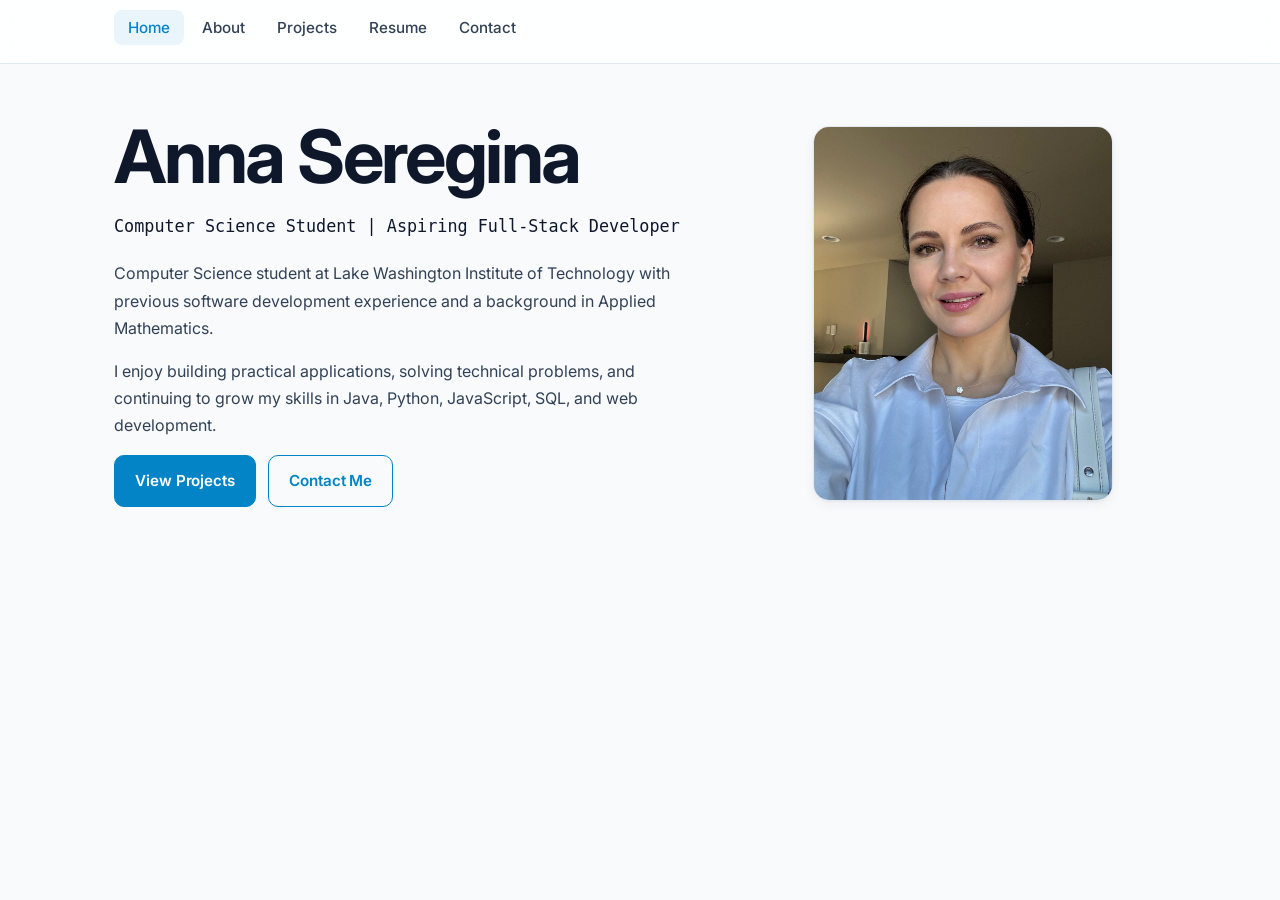
<file: index.html>
<!DOCTYPE html>
<html lang="en">
<head>
    <meta charset="UTF-8">
    <meta name="viewport" content="width=device-width, initial-scale=1.0">
    <meta name="theme-color" content="#ffffff">
    <link rel="icon" href="data:image/svg+xml,%3Csvg xmlns='http://www.w3.org/2000/svg' viewBox='0 0 32 32'%3E%3Crect width='32' height='32' rx='8' fill='%230284c7'/%3E%3Ctext x='50%25' y='58%25' font-family='ui-monospace,monospace' font-size='18' font-weight='700' fill='%23ffffff' text-anchor='middle'%3EA%3C/text%3E%3C/svg%3E">
    <link rel="preconnect" href="https://fonts.googleapis.com">
    <link rel="preconnect" href="https://fonts.gstatic.com" crossorigin>
    <link rel="stylesheet" href="https://fonts.googleapis.com/css2?family=Inter:wght@400;500;600;700&display=swap">
    <link rel="stylesheet" href="css/style.css">
    <script src="js/script.js" defer></script>
    <title>Anna Seregina | Portfolio</title>
</head>
<body>
    <header class="site-nav">
        <div class="site-nav__inner">
            <button type="button" class="nav-toggle" aria-label="Toggle navigation" aria-expanded="false" aria-controls="primary-nav-list">Menu</button>
            <nav aria-label="Primary">
                <ul id="primary-nav-list" class="site-nav__links">
                    <li><a href="index.html">Home</a></li>
                    <li><a href="about.html">About</a></li>
                    <li><a href="projects.html">Projects</a></li>
                    <li><a href="resume.html">Resume</a></li>
                    <li><a href="contact.html">Contact</a></li>
                </ul>
            </nav>
        </div>
    </header>

    <main id="main-content" class="site-main">
        <section class="hero" aria-labelledby="hero-title">
            <div class="hero__content">
                <h1 id="hero-title" class="hero__title">Anna Seregina</h1>
                <p class="hero__role">Computer Science Student | Aspiring Full-Stack Developer</p>
                <p>
                    Computer Science student at Lake Washington Institute of Technology
                    with previous software development experience and a background in
                    Applied Mathematics.
                </p>
                <p>
                    I enjoy building practical applications, solving technical problems,
                    and continuing to grow my skills in Java, Python, JavaScript,
                    SQL, and web development.
                </p>

                <div class="btn-row">
                    <a href="projects.html" class="btn btn--primary">View Projects</a>
                    <a href="contact.html" class="btn btn--secondary">Contact Me</a>
                </div>
            </div>

            <div class="hero__media">
                <img class="hero__photo" src="images/photo.jpeg" alt="Anna Seregina profile photo" loading="eager">
            </div>
        </section>
    </main>
</body>
</html>
</file>
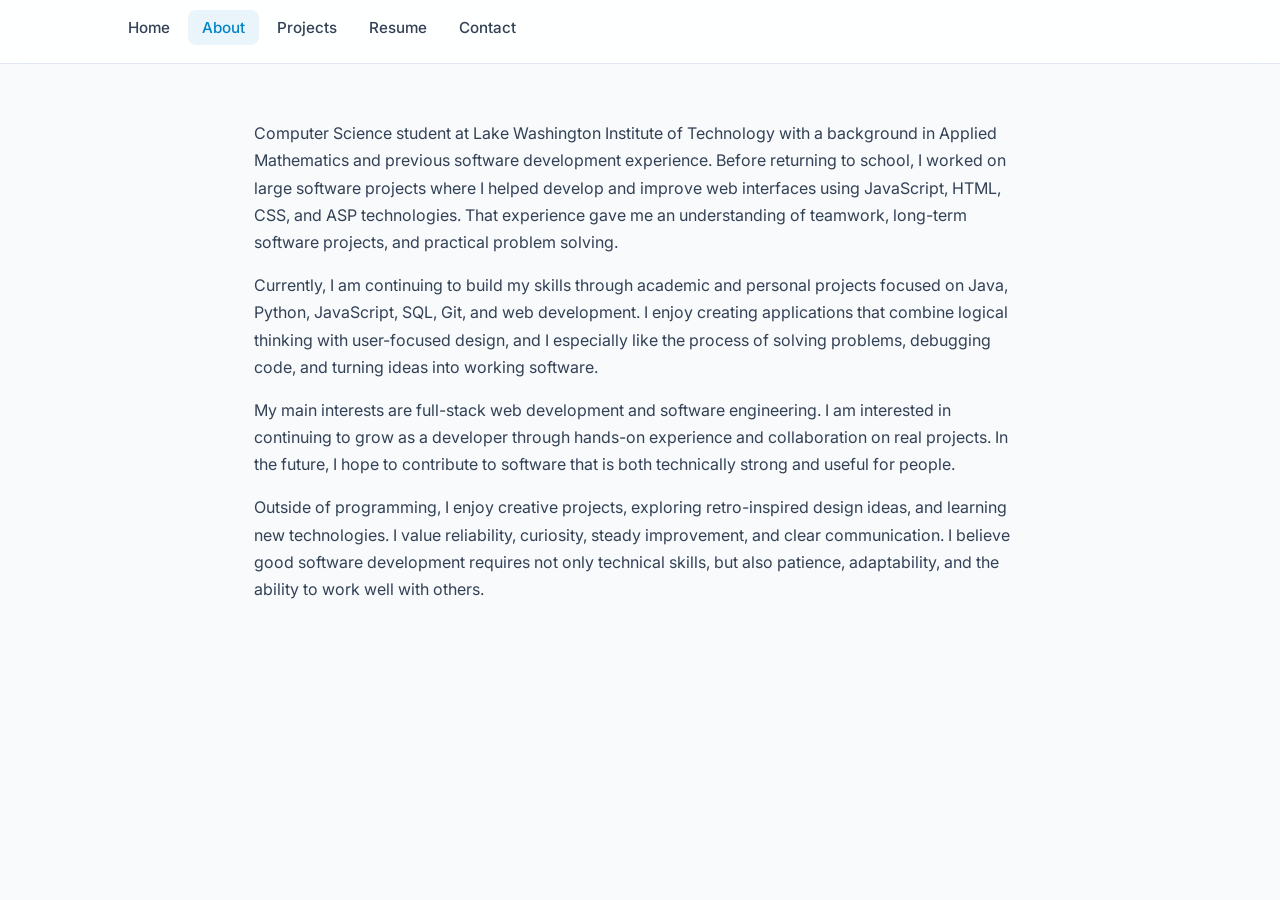
<file: about.html>
<!DOCTYPE html>
<html lang="en">
<head>
    <meta charset="UTF-8">
    <meta name="viewport" content="width=device-width, initial-scale=1.0">
    <meta name="theme-color" content="#ffffff">
    <link rel="icon" href="data:image/svg+xml,%3Csvg xmlns='http://www.w3.org/2000/svg' viewBox='0 0 32 32'%3E%3Crect width='32' height='32' rx='8' fill='%230284c7'/%3E%3Ctext x='50%25' y='58%25' font-family='ui-monospace,monospace' font-size='18' font-weight='700' fill='%23ffffff' text-anchor='middle'%3EA%3C/text%3E%3C/svg%3E">
    <link rel="preconnect" href="https://fonts.googleapis.com">
    <link rel="preconnect" href="https://fonts.gstatic.com" crossorigin>
    <link rel="stylesheet" href="https://fonts.googleapis.com/css2?family=Inter:wght@400;500;600;700&display=swap">
    <link rel="stylesheet" href="css/style.css">
    <script src="js/script.js" defer></script>
    <title>About | Anna Seregina</title>
</head>
<body>
    <header class="site-nav">
        <div class="site-nav__inner">
            <button type="button" class="nav-toggle" aria-label="Toggle navigation" aria-expanded="false" aria-controls="primary-nav-list">Menu</button>
            <nav aria-label="Primary">
                <ul id="primary-nav-list" class="site-nav__links">
                    <li><a href="index.html">Home</a></li>
                    <li><a href="about.html">About</a></li>
                    <li><a href="projects.html">Projects</a></li>
                    <li><a href="resume.html">Resume</a></li>
                    <li><a href="contact.html">Contact</a></li>
                </ul>
            </nav>
        </div>
    </header>

    <main id="main-content" class="site-main site-main--narrow">
        <p>
            Computer Science student at Lake Washington Institute of Technology with a background in Applied Mathematics and previous software development experience. Before returning to school, I worked on large software projects where I helped develop and improve web interfaces using JavaScript, HTML, CSS, and ASP technologies. That experience gave me an understanding of teamwork, long-term software projects, and practical problem solving.
        </p>
        <p>
            Currently, I am continuing to build my skills through academic and personal projects focused on Java, Python, JavaScript, SQL, Git, and web development. I enjoy creating applications that combine logical thinking with user-focused design, and I especially like the process of solving problems, debugging code, and turning ideas into working software.
        </p>
        <p>
            My main interests are full-stack web development and software engineering. I am interested in continuing to grow as a developer through hands-on experience and collaboration on real projects. In the future, I hope to contribute to software that is both technically strong and useful for people.
        </p>
        <p>
            Outside of programming, I enjoy creative projects, exploring retro-inspired design ideas, and learning new technologies. I value reliability, curiosity, steady improvement, and clear communication. I believe good software development requires not only technical skills, but also patience, adaptability, and the ability to work well with others.
        </p>
    </main>
</body>
</html>
</file>
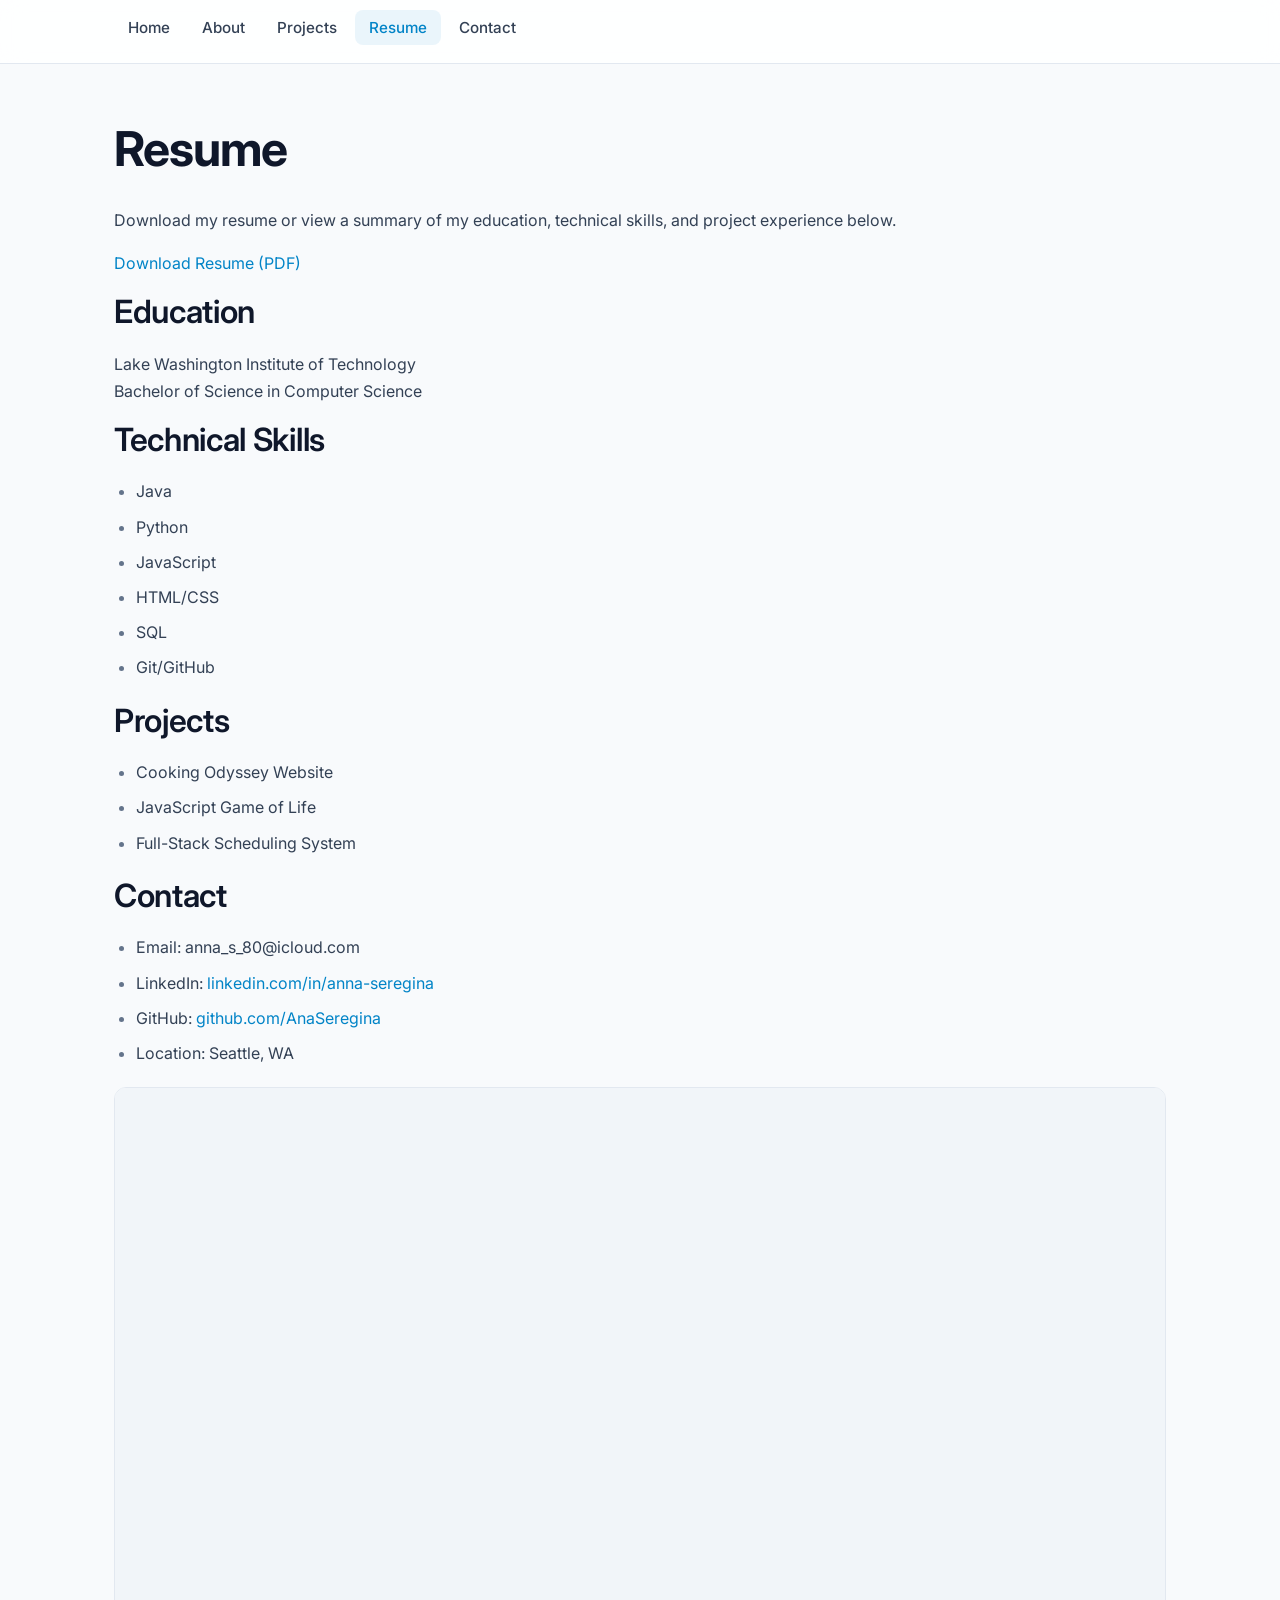
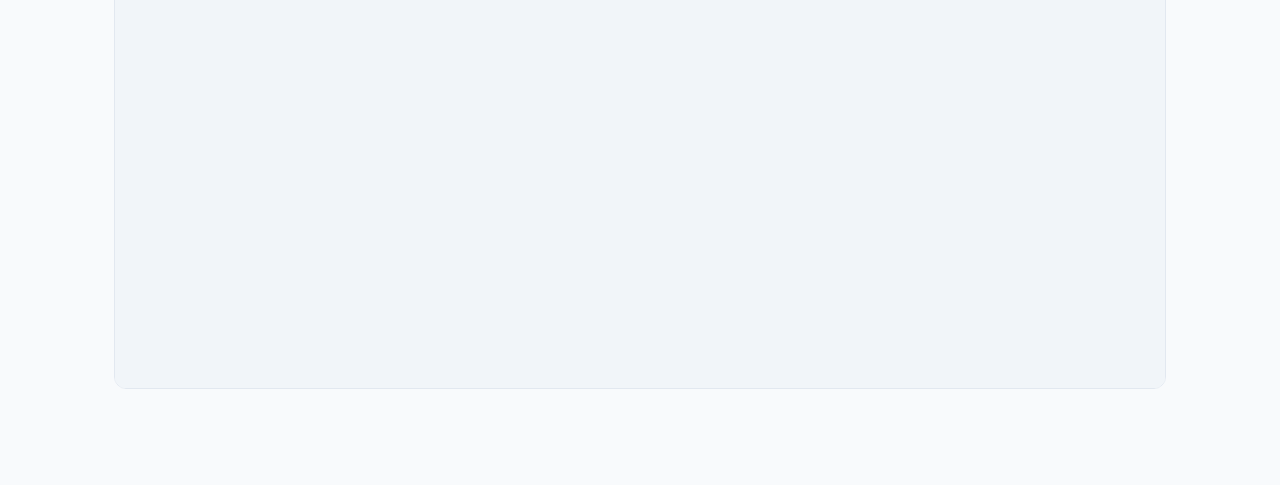
<file: resume.html>
<!DOCTYPE html>
<html lang="en">
<head>
    <meta charset="UTF-8">
    <meta name="viewport" content="width=device-width, initial-scale=1.0">
    <meta name="theme-color" content="#ffffff">
    <link rel="icon" href="data:image/svg+xml,%3Csvg xmlns='http://www.w3.org/2000/svg' viewBox='0 0 32 32'%3E%3Crect width='32' height='32' rx='8' fill='%230284c7'/%3E%3Ctext x='50%25' y='58%25' font-family='ui-monospace,monospace' font-size='18' font-weight='700' fill='%23ffffff' text-anchor='middle'%3EA%3C/text%3E%3C/svg%3E">
    <link rel="preconnect" href="https://fonts.googleapis.com">
    <link rel="preconnect" href="https://fonts.gstatic.com" crossorigin>
    <link rel="stylesheet" href="https://fonts.googleapis.com/css2?family=Inter:wght@400;500;600;700&display=swap">
    <link rel="stylesheet" href="css/style.css">
    <script src="js/script.js" defer></script>
    <title>Resume | Anna Seregina</title>
</head>
<body>
    <header class="site-nav">
        <div class="site-nav__inner">
            <button type="button" class="nav-toggle" aria-label="Toggle navigation" aria-expanded="false" aria-controls="primary-nav-list">Menu</button>
            <nav aria-label="Primary">
                <ul id="primary-nav-list" class="site-nav__links">
                    <li><a href="index.html">Home</a></li>
                    <li><a href="about.html">About</a></li>
                    <li><a href="projects.html">Projects</a></li>
                    <li><a href="resume.html">Resume</a></li>
                    <li><a href="contact.html">Contact</a></li>
                </ul>
            </nav>
        </div>
    </header>

    <main id="main-content" class="site-main">
        <h1>Resume</h1>

        <p>
            Download my resume or view a summary of my education,
            technical skills, and project experience below.
        </p>

        <p>
            <a href="docs/anna-seregina-resume.pdf" target="_blank" rel="noopener">
                Download Resume (PDF)
            </a>
        </p>

        <h2>Education</h2>

        <p>
            Lake Washington Institute of Technology<br>
            Bachelor of Science in Computer Science
        </p>

        <h2>Technical Skills</h2>

        <ul>
            <li>Java</li>
            <li>Python</li>
            <li>JavaScript</li>
            <li>HTML/CSS</li>
            <li>SQL</li>
            <li>Git/GitHub</li>
        </ul>

        <h2>Projects</h2>

        <ul>
            <li>Cooking Odyssey Website</li>
            <li>JavaScript Game of Life</li>
            <li>Full-Stack Scheduling System</li>
        </ul>

        <h2>Contact</h2>

        <ul>
            <li>Email: anna_s_80@icloud.com</li>
            <li>
                LinkedIn: <a href="https://linkedin.com/in/anna-seregina/" target="_blank" rel="noopener">linkedin.com/in/anna-seregina</a>
            </li>
            <li>
                GitHub: <a href="https://github.com/AnaSeregina" target="_blank" rel="noopener">github.com/AnaSeregina</a>
            </li>
            <li>Location: Seattle, WA</li>
        </ul>

        <div class="resume-preview">
            <iframe class="resume-iframe" title="Anna Seregina Resume" src="docs/anna-seregina-resume.pdf"></iframe>
        </div>
    </main>
</body>
</html>
</file>
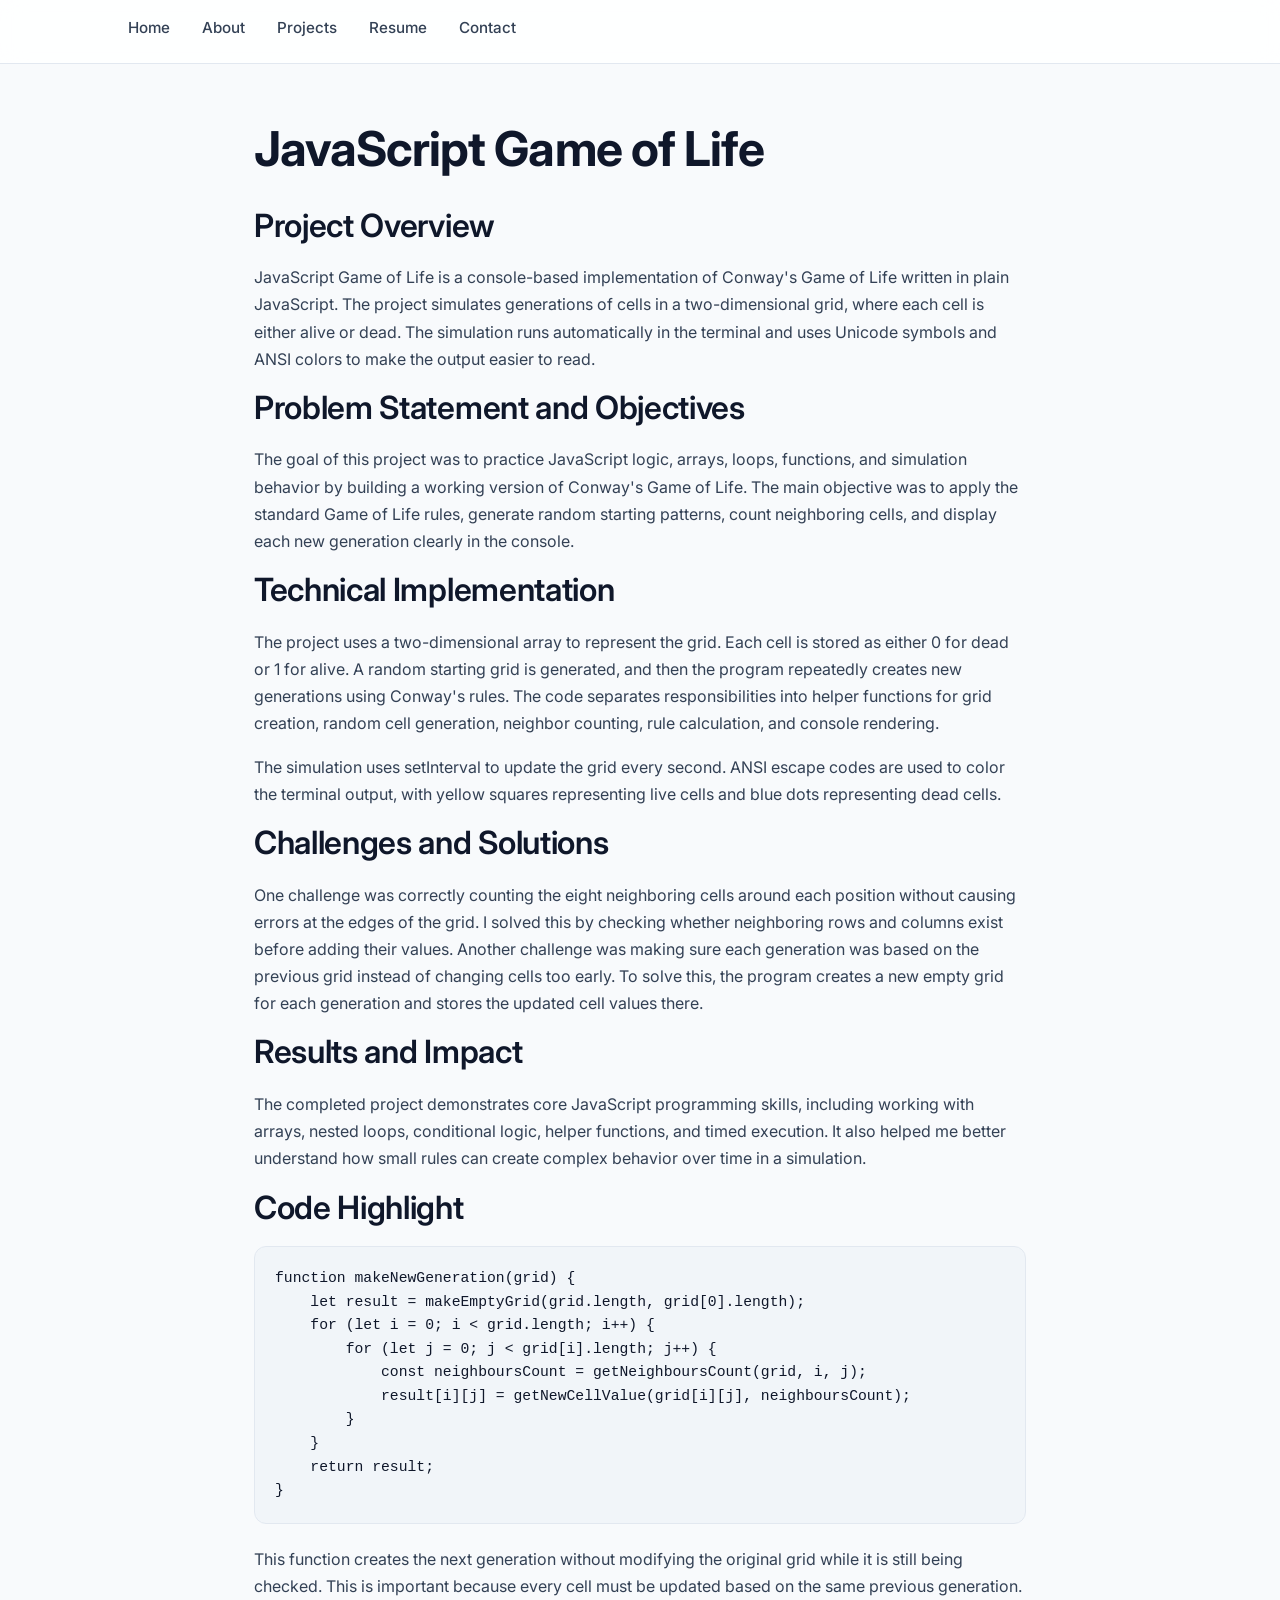
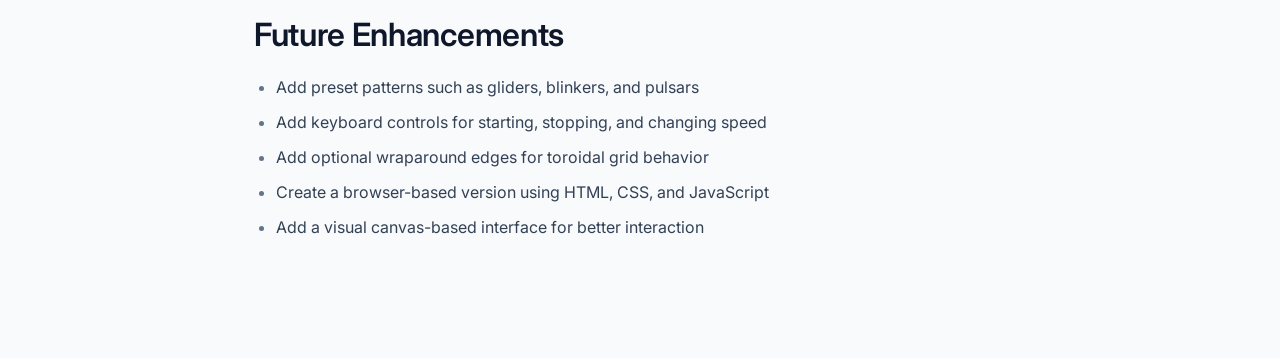
<file: projects/game-of-life.html>
<!DOCTYPE html>
<html lang="en">
<head>
    <meta charset="UTF-8">
    <meta name="viewport" content="width=device-width, initial-scale=1.0">
    <meta name="theme-color" content="#ffffff">
    <link rel="icon" href="data:image/svg+xml,%3Csvg xmlns='http://www.w3.org/2000/svg' viewBox='0 0 32 32'%3E%3Crect width='32' height='32' rx='8' fill='%230284c7'/%3E%3Ctext x='50%25' y='58%25' font-family='ui-monospace,monospace' font-size='18' font-weight='700' fill='%23ffffff' text-anchor='middle'%3EA%3C/text%3E%3C/svg%3E">
    <link rel="preconnect" href="https://fonts.googleapis.com">
    <link rel="preconnect" href="https://fonts.gstatic.com" crossorigin>
    <link rel="stylesheet" href="https://fonts.googleapis.com/css2?family=Inter:wght@400;500;600;700&display=swap">
    <link rel="stylesheet" href="../css/style.css">
    <script src="../js/script.js" defer></script>
    <title>JavaScript Game of Life | Anna Seregina</title>
</head>
<body>
    <header class="site-nav">
        <div class="site-nav__inner">
            <button type="button" class="nav-toggle" aria-label="Toggle navigation" aria-expanded="false" aria-controls="primary-nav-list">Menu</button>
            <nav aria-label="Primary">
                <ul id="primary-nav-list" class="site-nav__links">
                    <li><a href="../index.html">Home</a></li>
                    <li><a href="../about.html">About</a></li>
                    <li><a href="../projects.html">Projects</a></li>
                    <li><a href="../resume.html">Resume</a></li>
                    <li><a href="../contact.html">Contact</a></li>
                </ul>
            </nav>
        </div>
    </header>

    <main id="main-content" class="site-main site-main--narrow">
        <h1>JavaScript Game of Life</h1>

        <h2>Project Overview</h2>
        <p>
            JavaScript Game of Life is a console-based implementation of Conway's
            Game of Life written in plain JavaScript. The project simulates generations
            of cells in a two-dimensional grid, where each cell is either alive or dead.
            The simulation runs automatically in the terminal and uses Unicode symbols
            and ANSI colors to make the output easier to read.
        </p>
        <h2>Problem Statement and Objectives</h2>
        <p>
            The goal of this project was to practice JavaScript logic, arrays, loops,
            functions, and simulation behavior by building a working version of
            Conway's Game of Life. The main objective was to apply the standard Game
            of Life rules, generate random starting patterns, count neighboring cells,
            and display each new generation clearly in the console.
        </p>
        <h2>Technical Implementation</h2>
        <p>
            The project uses a two-dimensional array to represent the grid. Each cell
            is stored as either 0 for dead or 1 for alive. A random starting grid is
            generated, and then the program repeatedly creates new generations using
            Conway's rules. The code separates responsibilities into helper functions
            for grid creation, random cell generation, neighbor counting, rule
            calculation, and console rendering.
        </p>
        <p>
            The simulation uses setInterval to update the grid every second. ANSI
            escape codes are used to color the terminal output, with yellow squares
            representing live cells and blue dots representing dead cells.
        </p>
        <h2>Challenges and Solutions</h2>
        <p>
            One challenge was correctly counting the eight neighboring cells around
            each position without causing errors at the edges of the grid. I solved
            this by checking whether neighboring rows and columns exist before adding
            their values. Another challenge was making sure each generation was based
            on the previous grid instead of changing cells too early. To solve this,
            the program creates a new empty grid for each generation and stores the
            updated cell values there.
        </p>
        <h2>Results and Impact</h2>
        <p>
            The completed project demonstrates core JavaScript programming skills,
            including working with arrays, nested loops, conditional logic, helper
            functions, and timed execution. It also helped me better understand how
            small rules can create complex behavior over time in a simulation.
        </p>
        <h2>Code Highlight</h2>
<pre><code>function makeNewGeneration(grid) {
    let result = makeEmptyGrid(grid.length, grid[0].length);
    for (let i = 0; i &lt; grid.length; i++) {
        for (let j = 0; j &lt; grid[i].length; j++) {
            const neighboursCount = getNeighboursCount(grid, i, j);
            result[i][j] = getNewCellValue(grid[i][j], neighboursCount);
        }
    }
    return result;
}
</code></pre>
        <p>
            This function creates the next generation without modifying the original
            grid while it is still being checked. This is important because every cell
            must be updated based on the same previous generation.
        </p>
        <h2>Future Enhancements</h2>
        <ul>
            <li>Add preset patterns such as gliders, blinkers, and pulsars</li>
            <li>Add keyboard controls for starting, stopping, and changing speed</li>
            <li>Add optional wraparound edges for toroidal grid behavior</li>
            <li>Create a browser-based version using HTML, CSS, and JavaScript</li>
            <li>Add a visual canvas-based interface for better interaction</li>
        </ul>
    </main>
</body>
</html>
</file>
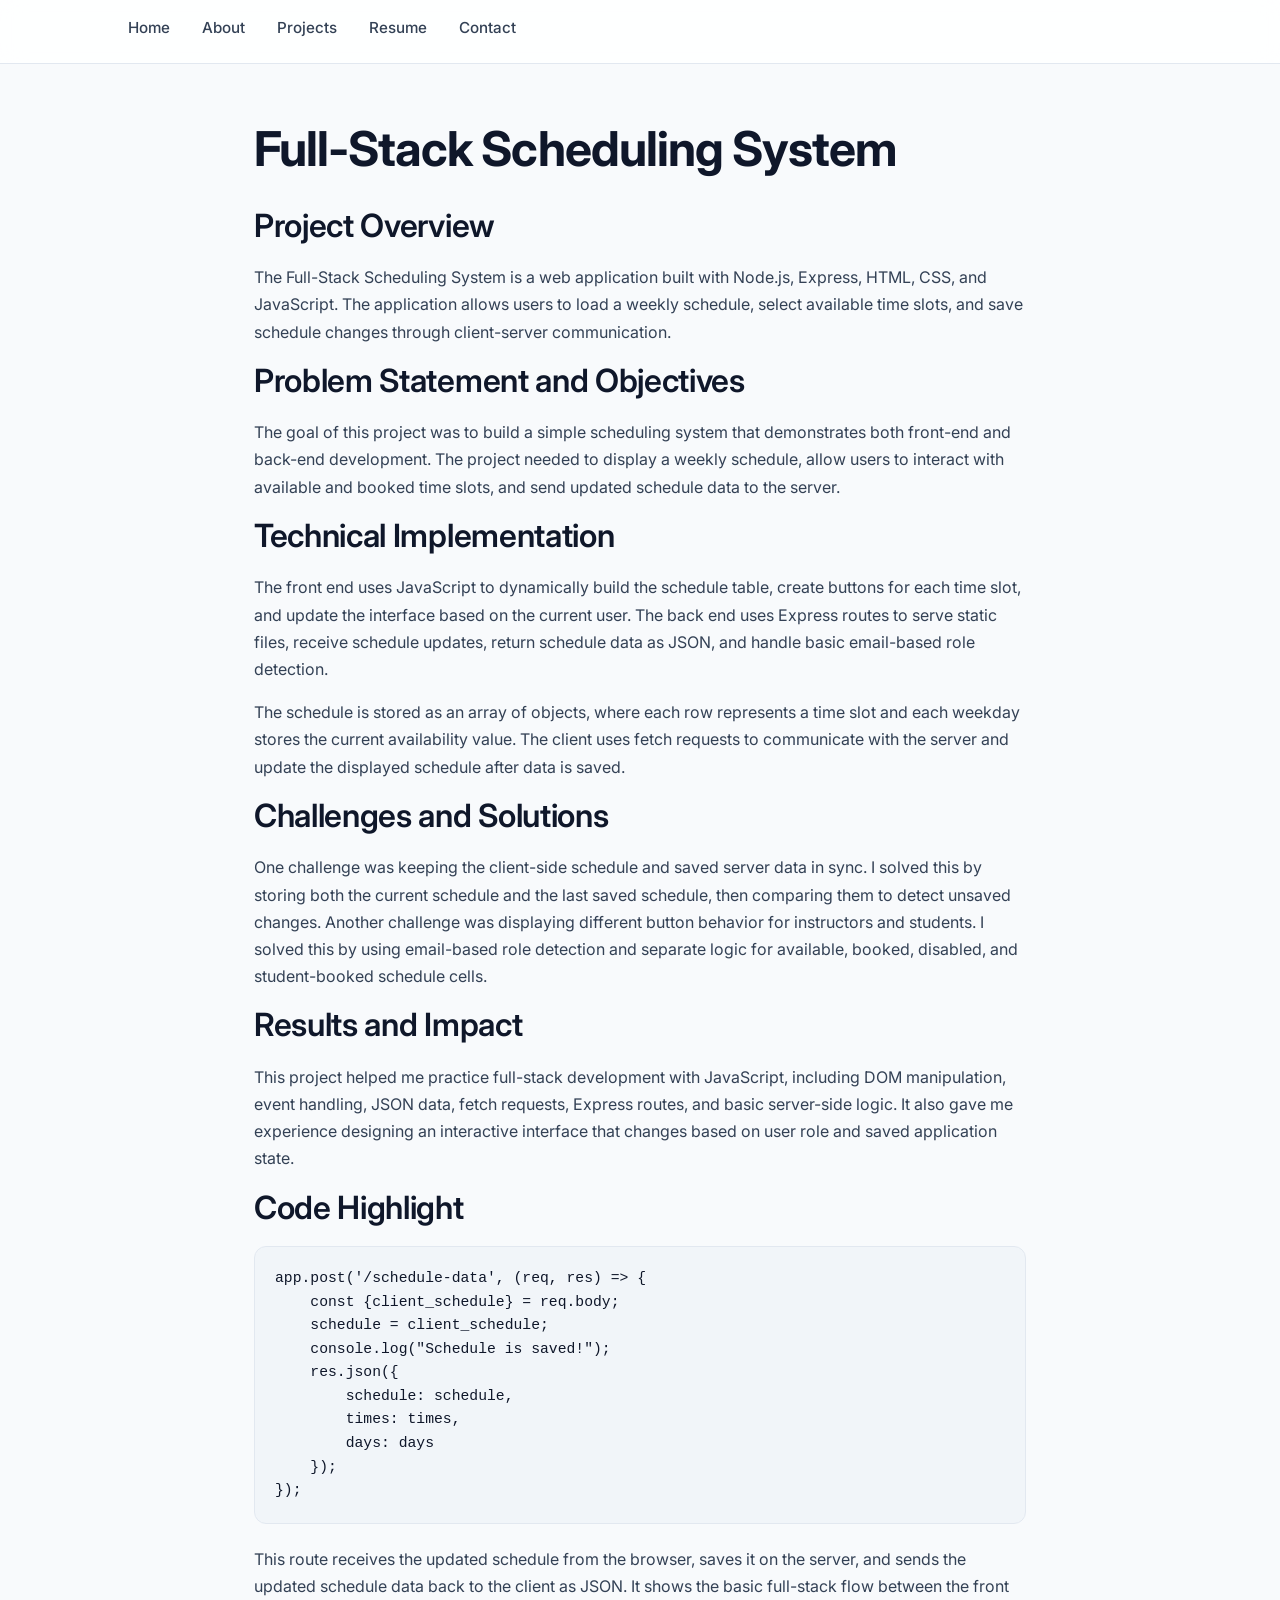
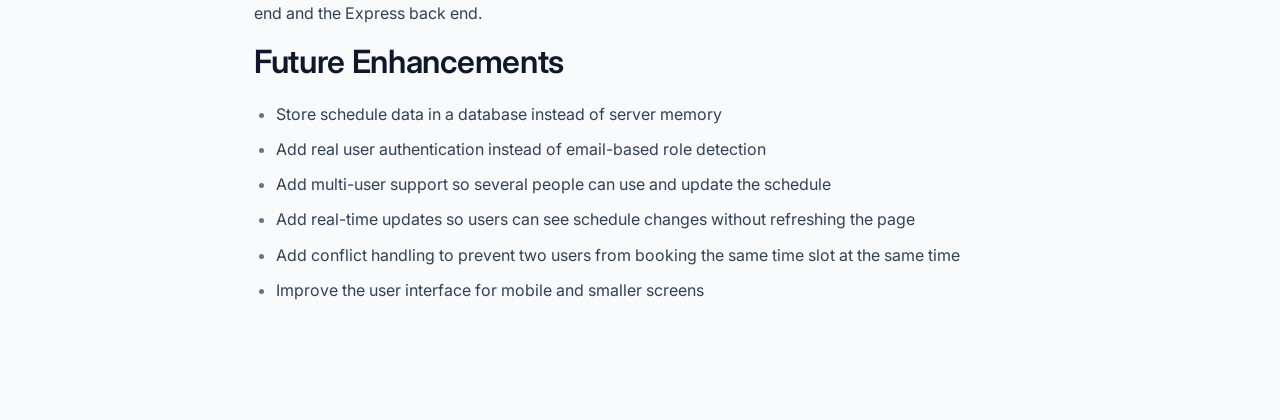
<file: projects/scheduling-system.html>
<!DOCTYPE html>
<html lang="en">
<head>
    <meta charset="UTF-8">
    <meta name="viewport" content="width=device-width, initial-scale=1.0">
    <meta name="theme-color" content="#ffffff">
    <link rel="icon" href="data:image/svg+xml,%3Csvg xmlns='http://www.w3.org/2000/svg' viewBox='0 0 32 32'%3E%3Crect width='32' height='32' rx='8' fill='%230284c7'/%3E%3Ctext x='50%25' y='58%25' font-family='ui-monospace,monospace' font-size='18' font-weight='700' fill='%23ffffff' text-anchor='middle'%3EA%3C/text%3E%3C/svg%3E">
    <link rel="preconnect" href="https://fonts.googleapis.com">
    <link rel="preconnect" href="https://fonts.gstatic.com" crossorigin>
    <link rel="stylesheet" href="https://fonts.googleapis.com/css2?family=Inter:wght@400;500;600;700&display=swap">
    <link rel="stylesheet" href="../css/style.css">
    <script src="../js/script.js" defer></script>
    <title>Full-Stack Scheduling System | Anna Seregina</title>
</head>
<body>
    <header class="site-nav">
        <div class="site-nav__inner">
            <button type="button" class="nav-toggle" aria-label="Toggle navigation" aria-expanded="false" aria-controls="primary-nav-list">Menu</button>
            <nav aria-label="Primary">
                <ul id="primary-nav-list" class="site-nav__links">
                    <li><a href="../index.html">Home</a></li>
                    <li><a href="../about.html">About</a></li>
                    <li><a href="../projects.html">Projects</a></li>
                    <li><a href="../resume.html">Resume</a></li>
                    <li><a href="../contact.html">Contact</a></li>
                </ul>
            </nav>
        </div>
    </header>

    <main id="main-content" class="site-main site-main--narrow">
        <h1>Full-Stack Scheduling System</h1>

        <h2>Project Overview</h2>
        <p>
            The Full-Stack Scheduling System is a web application built with
            Node.js, Express, HTML, CSS, and JavaScript. The application allows users
            to load a weekly schedule, select available time slots, and save schedule
            changes through client-server communication.
        </p>
        <h2>Problem Statement and Objectives</h2>
        <p>
            The goal of this project was to build a simple scheduling system that
            demonstrates both front-end and back-end development. The project needed
            to display a weekly schedule, allow users to interact with available and
            booked time slots, and send updated schedule data to the server.
        </p>
        <h2>Technical Implementation</h2>
        <p>
            The front end uses JavaScript to dynamically build the schedule table,
            create buttons for each time slot, and update the interface based on the
            current user. The back end uses Express routes to serve static files,
            receive schedule updates, return schedule data as JSON, and handle basic
            email-based role detection.
        </p>
        <p>
            The schedule is stored as an array of objects, where each row represents
            a time slot and each weekday stores the current availability value. The
            client uses fetch requests to communicate with the server and update the
            displayed schedule after data is saved.
        </p>
        <h2>Challenges and Solutions</h2>
        <p>
            One challenge was keeping the client-side schedule and saved server data
            in sync. I solved this by storing both the current schedule and the last
            saved schedule, then comparing them to detect unsaved changes. Another
            challenge was displaying different button behavior for instructors and
            students. I solved this by using email-based role detection and separate
            logic for available, booked, disabled, and student-booked schedule cells.
        </p>
        <h2>Results and Impact</h2>
        <p>
            This project helped me practice full-stack development with JavaScript,
            including DOM manipulation, event handling, JSON data, fetch requests,
            Express routes, and basic server-side logic. It also gave me experience
            designing an interactive interface that changes based on user role and
            saved application state.
        </p>
        <h2>Code Highlight</h2>
<pre><code>app.post('/schedule-data', (req, res) =&gt; {
    const {client_schedule} = req.body;
    schedule = client_schedule;
    console.log("Schedule is saved!");
    res.json({
        schedule: schedule,
        times: times,
        days: days
    });
});
</code></pre>
        <p>
            This route receives the updated schedule from the browser, saves it on
            the server, and sends the updated schedule data back to the client as JSON.
            It shows the basic full-stack flow between the front end and the Express
            back end.
        </p>
        <h2>Future Enhancements</h2>
        <ul>
            <li>Store schedule data in a database instead of server memory</li>
            <li>Add real user authentication instead of email-based role detection</li>
            <li>Add multi-user support so several people can use and update the schedule</li>
            <li>Add real-time updates so users can see schedule changes without refreshing the page</li>
            <li>Add conflict handling to prevent two users from booking the same time slot at the same time</li>
            <li>Improve the user interface for mobile and smaller screens</li>
        </ul>
    </main>
</body>
</html>
</file>
<file: css/style.css>
/* ============================================================
   Anna Seregina — Portfolio
   Dark modern UI per design-chatgpt.md
   ============================================================ */

:root {
    /* Light palette — day mode */
    --bg-primary: #f8fafc;
    --bg-secondary: #f1f5f9;
    --bg-card: #ffffff;
    --bg-code: #f1f5f9;
    --text-primary: #0f172a;
    --text-secondary: #334155;
    --text-muted: #64748b;
    --accent: #0284c7;
    --accent-hover: #0369a1;
    --accent-soft: rgba(2, 132, 199, 0.08);
    --accent-glow: rgba(2, 132, 199, 0.22);
    --border: #e2e8f0;
    --border-soft: #f1f5f9;
    --code-text: #0f172a;

    /* Radii */
    --radius-sm: 8px;
    --radius-md: 12px;
    --radius-lg: 16px;

    /* Shadows — subtle for light mode */
    --shadow-card: 0 1px 2px rgba(15, 23, 42, 0.04), 0 4px 12px rgba(15, 23, 42, 0.05);
    --shadow-hover: 0 2px 6px rgba(15, 23, 42, 0.06), 0 14px 32px rgba(15, 23, 42, 0.09);

    /* Motion */
    --transition: 0.2s ease;

    /* Layout */
    --container: 1100px;
    --container-narrow: 820px;

    /* Vertical rhythm — single section spacing token */
    --space-section: clamp(56px, 6vw + 1rem, 88px);
}

/* ----------------------------------------------------------
   Utilities
   ---------------------------------------------------------- */
.visually-hidden {
    position: absolute;
    width: 1px;
    height: 1px;
    margin: -1px;
    padding: 0;
    border: 0;
    overflow: hidden;
    clip: rect(0 0 0 0);
    white-space: nowrap;
}

/* ----------------------------------------------------------
   Base
   ---------------------------------------------------------- */
*,
*::before,
*::after {
    box-sizing: border-box;
}

html {
    scroll-behavior: smooth;
    scroll-padding-top: 80px;
}

body {
    margin: 0;
    background-color: var(--bg-primary);
    color: var(--text-secondary);
    font-family: 'Inter', Arial, sans-serif;
    font-size: 1rem;
    line-height: 1.7;
    -webkit-font-smoothing: antialiased;
    -moz-osx-font-smoothing: grayscale;
    min-height: 100vh;
}

img {
    max-width: 100%;
    height: auto;
    display: block;
}

a {
    color: var(--accent);
    text-decoration: none;
    transition: color var(--transition);
}

a:hover {
    color: var(--accent-hover);
}

a:focus-visible,
button:focus-visible {
    outline: 2px solid var(--accent);
    outline-offset: 3px;
    border-radius: 4px;
}

/* ----------------------------------------------------------
   Typography
   ---------------------------------------------------------- */
h1,
h2,
h3,
h4 {
    color: var(--text-primary);
    line-height: 1.2;
    margin: 0 0 0.6em;
    letter-spacing: -0.01em;
}

h1 {
    font-size: clamp(2rem, 3vw + 1rem, 3rem);
    font-weight: 700;
    letter-spacing: -0.02em;
}

h2 {
    font-size: clamp(1.5rem, 1.5vw + 1rem, 2rem);
    font-weight: 600;
}

h3 {
    font-size: 1.4rem;
    font-weight: 600;
}

p {
    margin: 0 0 1em;
    color: var(--text-secondary);
}

p:last-child {
    margin-bottom: 0;
}

strong {
    color: var(--text-primary);
    font-weight: 600;
}

code,
pre {
    font-family: ui-monospace, 'SF Mono', SFMono-Regular, Menlo, Consolas, monospace;
    font-size: 0.92rem;
}

:not(pre) > code {
    background: var(--bg-code);
    color: var(--code-text);
    padding: 0.15em 0.45em;
    border-radius: 6px;
    border: 1px solid var(--border);
    font-size: 0.88em;
    overflow-wrap: anywhere;
}

pre {
    background: var(--bg-code);
    color: var(--code-text);
    border: 1px solid var(--border);
    border-radius: var(--radius-md);
    padding: 20px;
    overflow-x: auto;
    line-height: 1.6;
    margin: 1.25em 0 1.5em;
}

pre code {
    background: none;
    border: none;
    padding: 0;
    color: inherit;
    font-size: inherit;
}

/* Code block with language label */
.code-block {
    position: relative;
    margin: 1.25em 0 1.5em;
}

.code-block__lang {
    position: absolute;
    top: 10px;
    right: 14px;
    color: var(--text-muted);
    font-size: 0.7rem;
    font-weight: 600;
    letter-spacing: 0.18em;
    text-transform: uppercase;
    font-family: ui-monospace, monospace;
    background: var(--bg-card);
    padding: 2px 8px;
    border-radius: 6px;
    border: 1px solid var(--border-soft);
}

ul,
ol {
    margin: 0 0 1.25em;
    padding-left: 1.4em;
    color: var(--text-secondary);
}

li {
    margin-bottom: 0.5em;
}

li::marker {
    color: var(--text-muted);
}

/* ----------------------------------------------------------
   Layout
   ---------------------------------------------------------- */
.site-main {
    max-width: var(--container);
    margin: 0 auto;
    padding: 56px 24px 96px;
}

.site-main--narrow {
    max-width: var(--container-narrow);
}

section {
    margin: var(--space-section) 0;
}

section:first-of-type {
    margin-top: 0;
}

.section-eyebrow {
    display: inline-block;
    color: var(--accent);
    font-size: 0.78rem;
    font-weight: 600;
    text-transform: uppercase;
    letter-spacing: 0.18em;
    margin-bottom: 12px;
    font-family: ui-monospace, monospace;
}

.lead {
    font-size: 1.1rem;
    color: var(--text-secondary);
    max-width: 60ch;
}

/* ----------------------------------------------------------
   Navigation
   ---------------------------------------------------------- */
.site-nav {
    position: sticky;
    top: 0;
    z-index: 50;
    background: rgba(255, 255, 255, 0.85);
    backdrop-filter: saturate(160%) blur(12px);
    -webkit-backdrop-filter: saturate(160%) blur(12px);
    border-bottom: 1px solid var(--border);
}

.site-nav__inner {
    max-width: var(--container);
    margin: 0 auto;
    padding: 14px 24px;
    display: flex;
    align-items: center;
    justify-content: space-between;
    gap: 24px;
}

.site-nav__brand {
    color: var(--text-primary);
    font-weight: 700;
    font-size: 1rem;
    letter-spacing: -0.01em;
    font-family: ui-monospace, monospace;
}

.site-nav__brand .accent {
    color: var(--accent);
}

.site-nav__links {
    display: flex;
    gap: 4px;
    align-items: center;
    list-style: none;
    margin: 0;
    padding: 0;
}

.site-nav__links a {
    color: var(--text-secondary);
    padding: 8px 14px;
    border-radius: 8px;
    font-size: 0.95rem;
    font-weight: 500;
    transition: color var(--transition), background-color var(--transition);
}

.site-nav__links a:hover {
    color: var(--text-primary);
    background: var(--accent-soft);
}

.site-nav__links a.is-active {
    color: var(--accent);
    background: var(--accent-soft);
}

.nav-toggle {
    display: none;
    background: transparent;
    border: 1px solid var(--border);
    color: var(--text-primary);
    padding: 10px 14px;
    min-height: 44px;
    min-width: 44px;
    border-radius: 8px;
    cursor: pointer;
    font-size: 0.95rem;
    font-weight: 500;
    line-height: 1;
    font-family: inherit;
}

/* ----------------------------------------------------------
   Buttons
   ---------------------------------------------------------- */
.btn {
    display: inline-flex;
    align-items: center;
    justify-content: center;
    gap: 8px;
    border-radius: 10px;
    padding: 12px 20px;
    min-height: 44px;
    font-size: 0.95rem;
    font-weight: 600;
    font-family: inherit;
    cursor: pointer;
    border: 1px solid transparent;
    transition: background-color var(--transition), color var(--transition),
        border-color var(--transition), box-shadow var(--transition);
    text-decoration: none;
    letter-spacing: -0.005em;
}

.btn--primary {
    background: var(--accent);
    color: #ffffff;
    border-color: var(--accent);
}

.btn--primary:hover {
    background: var(--accent-hover);
    color: #ffffff;
    border-color: var(--accent-hover);
    box-shadow: 0 0 0 4px var(--accent-soft);
}

.btn--secondary {
    background: transparent;
    color: var(--accent);
    border-color: var(--accent);
}

.btn--secondary:hover {
    background: var(--accent-soft);
    color: var(--accent);
}

.btn--ghost {
    background: var(--bg-card);
    color: var(--text-primary);
    border-color: var(--border);
}

.btn--ghost:hover {
    border-color: var(--accent);
    color: var(--accent);
}

.btn--sm {
    padding: 8px 14px;
    min-height: 36px;
    font-size: 0.88rem;
}

.btn-row {
    display: flex;
    flex-wrap: wrap;
    gap: 12px;
    margin-top: 8px;
}

/* ----------------------------------------------------------
   Hero
   ---------------------------------------------------------- */
.hero {
    display: grid;
    grid-template-columns: 1.45fr 1fr;
    gap: 56px;
    align-items: center;
    margin: 32px 0 var(--space-section);
}

.hero__meta {
    display: inline-flex;
    align-items: center;
    gap: 10px;
    color: var(--text-muted);
    font-size: 0.82rem;
    font-family: ui-monospace, monospace;
    margin: 0 0 24px;
}

.hero__status-dot {
    display: inline-block;
    width: 8px;
    height: 8px;
    border-radius: 50%;
    background: #4ade80;
    box-shadow: 0 0 8px rgba(74, 222, 128, 0.5);
    flex-shrink: 0;
}

.hero__title {
    font-size: clamp(2.6rem, 6vw + 0.5rem, 4.6rem);
    font-weight: 700;
    color: var(--text-primary);
    margin: 0 0 18px;
    line-height: 1;
    letter-spacing: -0.035em;
}

.hero__role {
    font-size: 1.05rem;
    color: var(--text-primary);
    font-weight: 500;
    margin: 0 0 20px;
    font-family: ui-monospace, monospace;
}

.hero__role .caret {
    display: inline-block;
    width: 9px;
    height: 1.05em;
    background: var(--accent);
    vertical-align: -2px;
    margin-left: 2px;
    animation: blink 1.1s steps(2, start) infinite;
}

@keyframes blink {
    to { visibility: hidden; }
}

.hero__intro {
    color: var(--text-secondary);
    font-size: 1.02rem;
    max-width: 54ch;
    margin: 0 0 20px;
}

.hero__media {
    display: flex;
    justify-content: center;
}

.hero__photo {
    width: min(100%, 300px);
    aspect-ratio: 4 / 5;
    object-fit: cover;
    border-radius: var(--radius-lg);
    border: 1px solid var(--border);
    box-shadow: var(--shadow-card);
}

.hero__facts {
    margin: 32px 0 0;
    padding: 0;
    list-style: none;
    display: grid;
    grid-template-columns: repeat(3, minmax(0, 1fr));
    gap: 16px;
    border-top: 1px solid var(--border-soft);
    padding-top: 24px;
}

.hero__facts dt {
    font-size: 0.72rem;
    text-transform: uppercase;
    letter-spacing: 0.16em;
    color: var(--text-muted);
    margin: 0 0 4px;
    font-family: ui-monospace, monospace;
}

.hero__facts dd {
    font-size: 0.95rem;
    color: var(--text-primary);
    margin: 0;
    font-weight: 500;
}

/* ----------------------------------------------------------
   Skills strip
   ---------------------------------------------------------- */
.skills-strip {
    display: flex;
    flex-wrap: wrap;
    gap: 8px;
    margin-top: 28px;
    list-style: none;
    padding: 0;
}

.tag {
    display: inline-flex;
    align-items: center;
    background: var(--bg-secondary);
    color: var(--text-secondary);
    border: 1px solid var(--border);
    padding: 5px 11px;
    border-radius: 6px;
    font-size: 0.85rem;
    font-weight: 500;
    line-height: 1.4;
}

.tag--accent {
    color: var(--accent);
    border-color: rgba(56, 189, 248, 0.45);
    background: var(--accent-soft);
}

/* ----------------------------------------------------------
   Cards & Grids
   ---------------------------------------------------------- */
.card {
    background: var(--bg-card);
    border: 1px solid var(--border);
    border-radius: var(--radius-lg);
    padding: 28px;
    box-shadow: var(--shadow-card);
}

.grid {
    display: grid;
    gap: 24px;
}

.grid--2 {
    grid-template-columns: repeat(2, minmax(0, 1fr));
}

.grid--projects {
    grid-template-columns: repeat(auto-fit, minmax(320px, 1fr));
    gap: 28px;
}

/* ----------------------------------------------------------
   Project Cards
   ---------------------------------------------------------- */
.project-card {
    display: flex;
    flex-direction: column;
    background: var(--bg-card);
    border: 1px solid var(--border);
    border-radius: var(--radius-lg);
    overflow: hidden;
    box-shadow: var(--shadow-card);
    transition: transform var(--transition), border-color var(--transition),
        box-shadow var(--transition);
    position: relative;
}

.project-card:hover {
    transform: translateY(-2px);
    border-color: rgba(56, 189, 248, 0.4);
    box-shadow: var(--shadow-hover);
}

.project-card:focus-within {
    border-color: var(--accent);
}

.project-card__media {
    position: relative;
    background: var(--bg-secondary);
    aspect-ratio: 16 / 9;
    overflow: hidden;
    border-bottom: 1px solid var(--border);
    display: block;
}

.project-card__media img {
    width: 100%;
    height: 100%;
    object-fit: cover;
    transition: transform 0.4s ease;
}

.project-card:hover .project-card__media img {
    transform: scale(1.03);
}

.project-card__body {
    padding: 24px;
    display: flex;
    flex-direction: column;
    flex-grow: 1;
    gap: 14px;
}

.project-card__title {
    font-size: 1.4rem;
    color: var(--text-primary);
    margin: 0;
    font-weight: 600;
    letter-spacing: -0.01em;
}

.project-card__title a {
    color: inherit;
}

.project-card__title a::after {
    /* Stretched-link: whole card becomes clickable while preserving footer links */
    content: "";
    position: absolute;
    inset: 0;
    z-index: 1;
}

.project-card__title a:hover {
    color: var(--accent);
}

.project-card__desc {
    color: var(--text-secondary);
    font-size: 0.97rem;
    line-height: 1.65;
    margin: 0;
}

.project-card__role {
    color: var(--text-secondary);
    font-size: 0.92rem;
    margin: 0;
}

.project-card__role strong {
    color: var(--text-primary);
}

.project-card__tags {
    display: flex;
    flex-wrap: wrap;
    gap: 6px;
    list-style: none;
    margin: 0;
    padding: 0;
}

.project-card__footer {
    display: flex;
    align-items: center;
    justify-content: space-between;
    gap: 12px;
    margin-top: auto;
    padding-top: 16px;
    border-top: 1px solid var(--border-soft);
    position: relative;
    z-index: 2;
}

.link-arrow {
    display: inline-flex;
    align-items: center;
    gap: 6px;
    color: var(--accent);
    font-weight: 600;
    font-size: 0.92rem;
    padding: 6px 0;
    min-height: 36px;
}

.link-arrow::after {
    content: "→";
    transition: transform var(--transition);
}

.link-arrow:hover::after {
    transform: translateX(3px);
}

.icon-link {
    color: var(--text-muted);
    font-size: 0.9rem;
    font-weight: 500;
    transition: color var(--transition);
    padding: 6px 0;
    min-height: 36px;
    display: inline-flex;
    align-items: center;
}

.icon-link:hover {
    color: var(--accent);
}

.project-card__links {
    display: inline-flex;
    align-items: center;
    gap: 16px;
    flex-wrap: wrap;
    justify-content: flex-end;
}

.project-links {
    margin: 0 0 28px;
}

/* ----------------------------------------------------------
   Page Header (sub-pages)
   ---------------------------------------------------------- */
.page-header {
    margin: 0 0 48px;
    padding-bottom: 28px;
    border-bottom: 1px solid var(--border-soft);
}

.page-header h1 {
    margin: 0 0 14px;
    font-size: clamp(2.2rem, 3.5vw + 1rem, 2.9rem);
}

.page-header p {
    color: var(--text-secondary);
    max-width: 65ch;
    margin: 0;
    font-size: 1.05rem;
}

/* ----------------------------------------------------------
   Project Detail Pages
   ---------------------------------------------------------- */
.project-detail {
    display: flex;
    flex-direction: column;
    gap: var(--space-section);
}

.project-detail section {
    margin: 0;
}

.project-detail h2 {
    color: var(--text-primary);
    margin: 0 0 16px;
    font-size: 1.6rem;
}

.project-detail .section-eyebrow {
    margin-bottom: 6px;
}

.project-meta {
    display: flex;
    flex-wrap: wrap;
    gap: 8px;
    margin: 18px 0 0;
    list-style: none;
    padding: 0;
}

.project-detail__back {
    display: inline-flex;
    align-items: center;
    gap: 6px;
    color: var(--text-muted);
    font-size: 0.9rem;
    margin-bottom: 28px;
    font-weight: 500;
    padding: 6px 0;
}

.project-detail__back::before {
    content: "←";
    transition: transform var(--transition);
    display: inline-block;
}

.project-detail__back:hover {
    color: var(--accent);
}

.project-detail__back:hover::before {
    transform: translateX(-3px);
}

.project-detail__links {
    display: flex;
    flex-wrap: wrap;
    gap: 12px;
    margin-top: 20px;
}

/* ----------------------------------------------------------
   About Page
   ---------------------------------------------------------- */
.about-grid {
    display: grid;
    grid-template-columns: 280px 1fr;
    gap: 56px;
    align-items: start;
}

.about-grid__media img {
    width: 100%;
    border-radius: var(--radius-lg);
    border: 1px solid var(--border);
    box-shadow: var(--shadow-card);
}

.about-grid__body p {
    font-size: 1.02rem;
}

.about-grid__body p + p {
    margin-top: 1em;
}

/* ----------------------------------------------------------
   Resume Page
   ---------------------------------------------------------- */
.resume-actions {
    display: flex;
    flex-wrap: wrap;
    gap: 12px;
    margin: 20px 0 8px;
}

.resume-summary {
    display: grid;
    grid-template-columns: repeat(auto-fit, minmax(240px, 1fr));
    gap: 20px;
}

.resume-summary__card h3 {
    margin: 0 0 14px;
    font-size: 0.82rem;
    color: var(--accent);
    text-transform: uppercase;
    letter-spacing: 0.14em;
    font-weight: 600;
    font-family: ui-monospace, monospace;
}

.resume-summary__card ul {
    margin: 0;
    padding-left: 1.2em;
}

.resume-summary__card p {
    color: var(--text-secondary);
}

.resume-preview {
    background: var(--bg-card);
    border: 1px solid var(--border);
    border-radius: var(--radius-md);
    overflow: hidden;
}

.resume-preview__chrome {
    display: flex;
    align-items: center;
    gap: 8px;
    padding: 12px 16px;
    background: var(--bg-secondary);
    border-bottom: 1px solid var(--border-soft);
    color: var(--text-muted);
    font-size: 0.82rem;
    font-family: ui-monospace, monospace;
}

.resume-preview__dot {
    width: 10px;
    height: 10px;
    border-radius: 50%;
    background: var(--border);
    display: inline-block;
}

.resume-preview__name {
    margin-left: 8px;
}

.resume-iframe {
    width: 100%;
    height: 900px;
    border: none;
    background: var(--bg-secondary);
    display: block;
}

.resume-fallback {
    display: none;
    padding: 32px;
    color: var(--text-secondary);
    text-align: center;
}

/* ----------------------------------------------------------
   Contact Page
   ---------------------------------------------------------- */
.contact-grid {
    display: grid;
    grid-template-columns: repeat(auto-fit, minmax(240px, 1fr));
    gap: 20px;
    margin-top: 32px;
}

.contact-card {
    background: var(--bg-card);
    border: 1px solid var(--border);
    border-radius: var(--radius-lg);
    padding: 24px;
    display: flex;
    flex-direction: column;
    gap: 8px;
    transition: transform var(--transition), border-color var(--transition),
        box-shadow var(--transition);
}

.contact-card:hover {
    transform: translateY(-2px);
    border-color: rgba(56, 189, 248, 0.4);
    box-shadow: var(--shadow-hover);
}

.contact-card__label {
    color: var(--text-muted);
    font-size: 0.74rem;
    text-transform: uppercase;
    letter-spacing: 0.16em;
    font-weight: 600;
    font-family: ui-monospace, monospace;
}

.contact-card__value {
    color: var(--text-primary);
    font-size: 1.02rem;
    font-weight: 500;
    overflow-wrap: anywhere;
    word-break: break-word;
}

.contact-card a.contact-card__value {
    color: var(--accent);
}

.contact-card a.contact-card__value:hover {
    color: var(--accent-hover);
}

/* ----------------------------------------------------------
   Footer
   ---------------------------------------------------------- */
.site-footer {
    border-top: 1px solid var(--border-soft);
    padding: 28px 24px;
    color: var(--text-muted);
    font-size: 0.85rem;
    text-align: center;
}

.site-footer a {
    color: var(--text-secondary);
}

.site-footer a:hover {
    color: var(--accent);
}

/* ----------------------------------------------------------
   Animations
   ---------------------------------------------------------- */
@keyframes fadeUp {
    from {
        opacity: 0;
        transform: translateY(10px);
    }
    to {
        opacity: 1;
        transform: translateY(0);
    }
}

.site-main > * {
    animation: fadeUp 0.45s ease both;
}

.site-main > *:nth-child(1) { animation-delay: 0s; }
.site-main > *:nth-child(2) { animation-delay: 0.06s; }
.site-main > *:nth-child(3) { animation-delay: 0.12s; }
.site-main > *:nth-child(4) { animation-delay: 0.18s; }
.site-main > *:nth-child(5) { animation-delay: 0.24s; }
.site-main > *:nth-child(n+6) { animation-delay: 0.3s; }

@media (prefers-reduced-motion: reduce) {
    *,
    *::before,
    *::after {
        animation-duration: 0.01ms !important;
        transition-duration: 0.01ms !important;
        scroll-behavior: auto !important;
    }

    .hero__role .caret {
        animation: none;
        opacity: 1;
    }
}

/* ----------------------------------------------------------
   Responsive
   ---------------------------------------------------------- */
@media (max-width: 860px) {
    .site-main {
        padding: 40px 20px 64px;
    }

    .hero {
        grid-template-columns: 1fr;
        gap: 36px;
        margin: 16px 0 var(--space-section);
    }

    .hero__media {
        justify-content: flex-start;
        order: 0;
    }

    .hero__photo {
        width: 200px;
    }

    .hero__facts {
        grid-template-columns: repeat(3, minmax(0, 1fr));
    }

    .about-grid {
        grid-template-columns: 1fr;
        gap: 28px;
    }

    .about-grid__media {
        max-width: 220px;
    }
}

@media (max-width: 640px) {
    .site-nav__inner {
        padding: 12px 18px;
        flex-wrap: wrap;
    }

    .nav-toggle {
        display: inline-flex;
        align-items: center;
        justify-content: center;
    }

    .site-nav__links {
        order: 3;
        flex-basis: 100%;
        flex-direction: column;
        align-items: stretch;
        gap: 2px;
        padding: 6px 0 4px;
        display: none;
    }

    .site-nav__links.is-open {
        display: flex;
    }

    .site-nav__links a {
        padding: 12px 14px;
        border-radius: 6px;
    }

    .resume-iframe {
        height: 70vh;
        min-height: 480px;
    }

    .project-detail h2 {
        font-size: 1.35rem;
    }

    .btn-row {
        flex-direction: column;
        align-items: stretch;
    }

    .btn {
        width: 100%;
    }

    .hero__facts {
        grid-template-columns: 1fr;
        gap: 14px;
    }

    .hero__photo {
        width: 180px;
    }

    .tag {
        padding: 6px 12px;
    }
}

@media (max-width: 420px) {
    .hero__title {
        font-size: 2.3rem;
    }
}
</file>
